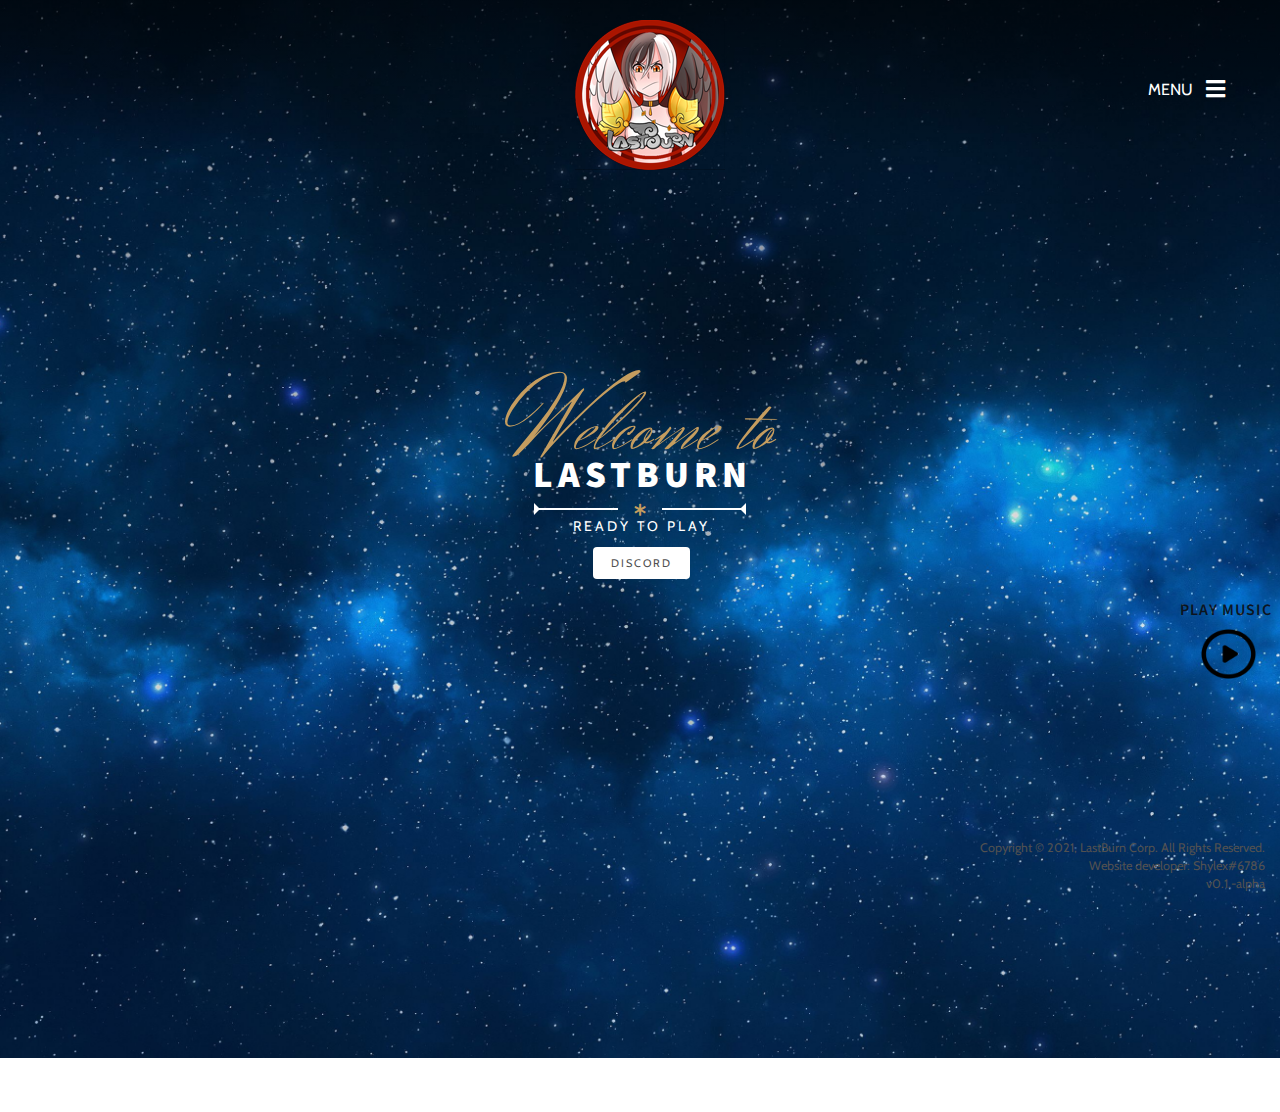
<file: LastBurn/index.html>
<!DOCTYPE html>
<html lang="en">

<head>
	<meta charset="UTF-8">
	<meta http-equiv="X-UA-Compatible" content="IE=edge,chrome=1" />
	<meta http-equiv="refresh" content="3600" />
	<meta name="apple-mobile-web-app-capable" content="yes" />
	<meta name="viewport"
		content="width=device-width, user-scalable=no, initial-scale=1.0, maximum-scale=1.0, minimum-scale=1.0" />
	<meta name="author" content="Shylex#6786, estebanalbarran1996@gmail.com" />
	<meta name="description"
		content="LastBurn is now here! A family on NosByte private server where you can find a large community of players and endless fun" />
	<meta name="keywords" content="NosByte, LastBurn, Server, Videogames, Nostale" />
	<meta name="copyright" content="Shylex#6786" />
	<meta name="robots" content="index, follow" />
	<link rel="shortcut icon" type="image/png" href="img/logo-150x150.png" />
	<link rel="stylesheet" type="text/css" href="styles.css" />
	<link rel="stylesheet" href="https://cdnjs.cloudflare.com/ajax/libs/font-awesome/5.11.2/css/all.min.css">
	<title>LastBurn</title>
</head>

<body class="open">
	<header>
		<div class="container">
			<nav class="nav">
				<div class="menu-toggle">
					<div class="menu-bar">
						<p>Menu</p>
					</div>
					<i class="fa fa-bars"></i>
				</div>
				<div class="logo"><img src="img/logo-150x150.png" alt="LastBurn Icon"></div>
				<ul class="nav-list">
					<li class="nav-item">
						<a href="index.html" class="nav-link">Home</a>
					</li>
					<li class="nav-item">
						<a href="register.html" target="_blank" class="nav-link">Register</a>
					</li>
					<li class="nav-item">
						<a href="download.html" target="_blank" class="nav-link">Download</a>
					</li>
					<li class="nav-item">
						<a href="about.html" target="_blank" class="nav-link">About</a>
					</li>
				</ul>
			</nav>
		</div>
	</header>

	<section class="bg-page" id="bg-page">
		<div class="container">
			<h2 class="sub-headline">
				<span class="first-letter">W</span>elcome to
			</h2>
			<h1 class="headline">LastBurn</h1>

			<div class="headline-description">
				<div class="separator">
					<div class="line line-left"></div>
					<div class="asterisk"><i class="fas fa-asterisk"></i></div>
					<div class="line line-right"></div>
				</div>

				<div class="single-animation">
					<h5>Ready to Play</h5>
					<a href="https://discord.gg/hZqkje2" target="_blank" class="midbutton bt-mb">Discord</a>
				</div>

				<div class="pp">
					<img src="img/PPlay.png" alt="Play Icon" id="PIcon">
				</div>

				<div class="music">
				<div class="musicText"><p>Play Music</p></div>
					<audio id="mySong">
						<source src="media/Stronger.mp3" type="audio/mp3">
						Your browser does not support the audio element.
					</audio>
				<script>
					var mySong = document.getElementById("mySong");
					var icon = document.getElementById("PIcon");

					icon.onclick = function(){
						if(mySong.paused){
							mySong.play();
							icon.src = "img/PPause.png";
						}else{
							mySong.pause();
							icon.src = "img/PPlay.png";
						}
					}
				</script>
			</div>
		</div>
	</section>
		
	<article class="copyright">
		<small>Copyright &copy; 2021, LastBurn Corp. All Rights Reserved.</small><br>
		<small>Website developer: Shylex#6786</small><br>
		<small>v0.1.-alpha</small>
	</article>

	<script src="main.js" type="text/javascript"></script>
</body>
</html>
</file>
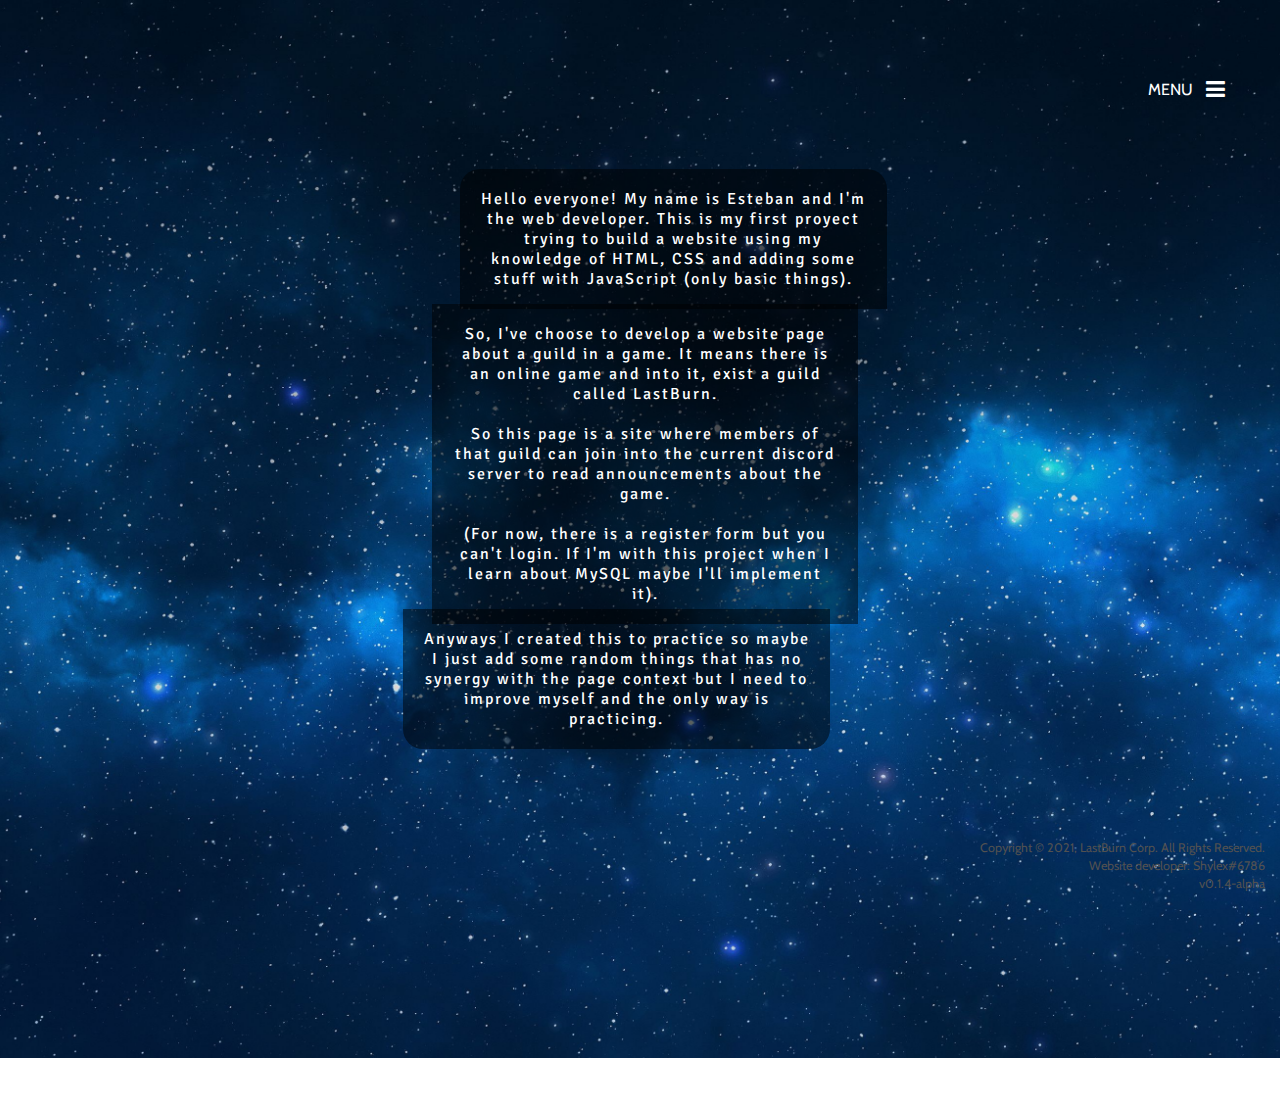
<file: LastBurn/about.html>
<!DOCTYPE html>
<html lang="en">

<head>
	<meta charset="UTF-8">
	<meta http-equiv="X-UA-Compatible" content="IE=edge,chrome=1" />
	<meta http-equiv="refresh" content="300" />
	<meta name="apple-mobile-web-app-capable" content="yes" />
	<meta name="viewport"
		content="width=device-width, user-scalable=no, initial-scale=1.0, maximum-scale=1.0, minimum-scale=1.0" />
	<meta name="author" content="Shylex#6786, estebanalbarran1996@gmail.com" />
	<meta name="description"
		content="LastBurn is now here! A family on NosByte private server where you can find a large community of players and endless fun" />
	<meta name="keywords" content="NosByte, LastBurn, Server, Videogames, Nostale" />
	<meta name="copyright" content="Shylex#6786" />
	<meta name="robots" content="index, follow" />
	<link rel="shortcut icon" type="image/png" href="img/logo-150x150.png" />
	<link rel="stylesheet" type="text/css" href="about.css" />
	<link href="https://fonts.googleapis.com/css2?family=Bebas+Neue&family=Signika:wght@500;600&display=swap" rel="stylesheet">
	<link rel="stylesheet" href="https://stackpath.bootstrapcdn.com/font-awesome/4.7.0/css/font-awesome.min.css" integrity="sha384-wvfXpqpZZVQGK6TAh5PVlGOfQNHSoD2xbE+QkPxCAFlNEevoEH3Sl0sibVcOQVnN" crossorigin="anonymous">

	<title>About</title>
</head>

<body class="open">
	<header>
		<div class="container">
			<nav class="nav">
				<div class="menu-toggle">
					<div class="menu-bar">
						<p>Menu</p>
					</div>
					<i class="fa fa-bars"></i>
				</div>
				<a href="index.html" class="logo"></a>
				<ul class="nav-list">
					<li class="nav-item">
						<a href="index.html" class="nav-link">Home</a>
					</li>
					<li class="nav-item">
						<a href="register.html" target="_blank" class="nav-link">Register</a>
					</li>
					<li class="nav-item">
						<a href="download.html" target="_blank" class="nav-link">Download</a>
					</li>
					<li class="nav-item">
						<a href="about.html" target="_blank" class="nav-link">About</a>
					</li>
				</ul>
			</nav>
		</div>
	</header>


	<section class="bg-page" id="bg-page">
		<div class="about-me_1">
			<p>Hello everyone! My name is Esteban and I'm the web developer. This is my first proyect trying to build a website using my knowledge of HTML, CSS and adding some stuff with JavaScript (only basic things).</p>
		</div>
		<div class="about-me_2">
			<p>So, I've choose to develop a website page about a guild in a game. It means there is an online game and into it, exist a guild called LastBurn. </br></br>
			So this page is a site where members of that guild can join into the current discord server to read announcements about the game. </br></br>
			(For now, there is a register form but you can't login. If I'm with this project when I learn about MySQL maybe I'll implement it).</p>	
		</div>
		<div class="about-me_3">
			<p>Anyways I created this to practice so maybe I just add some random things that has no synergy with the page context but I need to improve myself and the only way is practicing.</p>
		</div>
	</section>

	<article class="copyright">
		<small>Copyright &copy; 2021, LastBurn Corp. All Rights Reserved.</small><br>
		<small>Website developer: Shylex#6786</small><br>
		<small>v0.1.4-alpha</small>
	</article>

	<script src="about.js"></script>
</body>
</html>
</file>
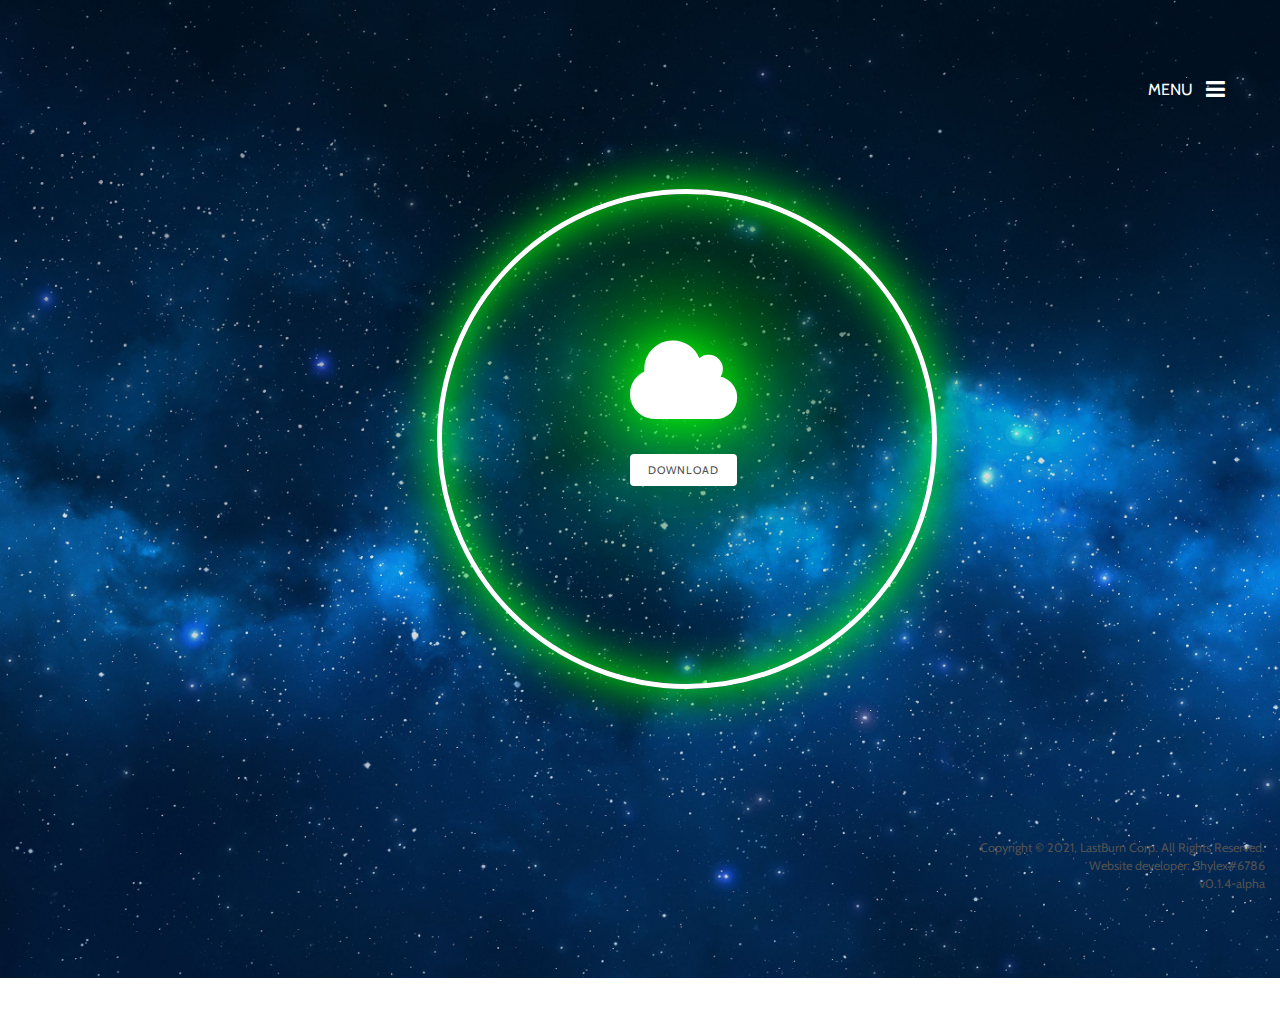
<file: LastBurn/download.html>
<!DOCTYPE html>
<html lang="en">

<head>
	<meta charset="UTF-8">
	<meta http-equiv="X-UA-Compatible" content="IE=edge,chrome=1" />
	<meta http-equiv="refresh" content="300" />
	<meta name="apple-mobile-web-app-capable" content="yes" />
	<meta name="viewport"
		content="width=device-width, user-scalable=no, initial-scale=1.0, maximum-scale=1.0, minimum-scale=1.0" />
	<meta name="author" content="Shylex#6786, estebanalbarran1996@gmail.com" />
	<meta name="description"
		content="LastBurn is now here! A family on NosByte private server where you can find a large community of players and endless fun" />
	<meta name="keywords" content="NosByte, LastBurn, Server, Videogames, Nostale" />
	<meta name="copyright" content="Shylex#6786" />
	<meta name="robots" content="index, follow" />
	<link rel="shortcut icon" type="image/png" href="img/logo-150x150.png" />
	<link rel="stylesheet" type="text/css" href="download.css" />
	<link rel="stylesheet" href="https://fonts.googleapis.com/css2?family=Bebas+Neue&family=Signika:wght@500;600&display=swap">
	<link rel="stylesheet" href="https://stackpath.bootstrapcdn.com/font-awesome/4.7.0/css/font-awesome.min.css" integrity="sha384-wvfXpqpZZVQGK6TAh5PVlGOfQNHSoD2xbE+QkPxCAFlNEevoEH3Sl0sibVcOQVnN" crossorigin="anonymous">

	<title>Download</title>
</head>

<body class="open">
	<header>
		<div class="container">
			<nav class="nav">
				<div class="menu-toggle">
					<div class="menu-bar">
						<p>Menu</p>
					</div>
					<i class="fa fa-bars"></i>
				</div>
				<a href="index.html" class="logo"></a>
				<ul class="nav-list">
					<li class="nav-item">
						<a href="index.html" class="nav-link">Home</a>
					</li>
					<li class="nav-item">
						<a href="register.html" target="_blank" class="nav-link">Register</a>
					</li>
					<li class="nav-item">
						<a href="download.html" target="_blank" class="nav-link">Download</a>
					</li>
					<li class="nav-item">
						<a href="about.html" target="_blank" class="nav-link">About</a>
					</li>
				</ul>
			</nav>
		</div>
	</header>

	<section class="bg-page" id="bg-page">
		<div class="container">
			<div class="cloud">
				<i class="fa fa-cloud" id="DIcon" aria-hidden="false"></i>
			</div>
			<div class="enlace">
				<a href="chrome-extension://bigefpfhnfcobdlfbedofhhaibnlghod/mega/secure.html#/file/aBlQVZrb#ZjWJAqQyVx0OshP5VsHKbm0pUZlyDxoTuDO7draYF4o" target="_blank" class="file-download" id="press">Download</a>
			</div>

		</div>
		<div class="circle"></div>
		<svg>
			<filter id="wavy">
				<feTurbulence x="0" y="0" baseFrequency="0.009" numOctaves="5" seed="2"></feTurbulence>
				<feDisplacementMap in="SourceGraphic" scale="30"></feDisplacementMap>
			</filter>
		</svg>

	
	</section>

	<article class="copyright">
		<small>Copyright &copy; 2021, LastBurn Corp. All Rights Reserved.</small><br>
		<small>Website developer: Shylex#6786</small><br>
		<small>v0.1.4-alpha</small>
	</article>

	<script src="download.js"></script>
</body>
</html>
</file>
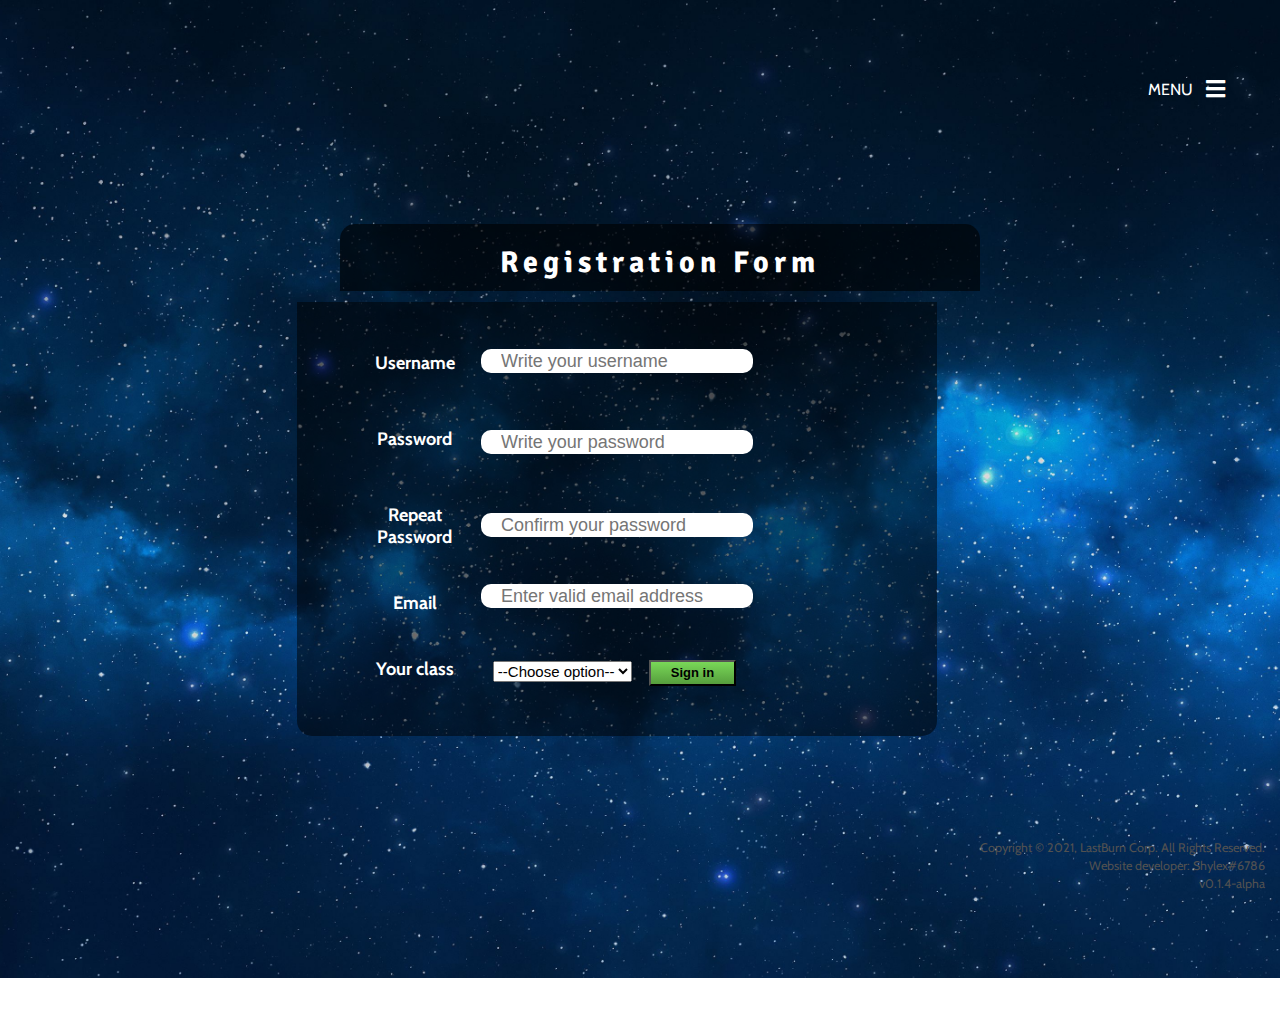
<file: LastBurn/register.html>
<!DOCTYPE html>
<html lang="en">

<head>
	<meta charset="UTF-8">
	<meta http-equiv="X-UA-Compatible" content="IE=edge,chrome=1" />
	<meta http-equiv="refresh" content="300" />
	<meta name="apple-mobile-web-app-capable" content="yes" />
	<meta name="viewport"
		content="width=device-width, user-scalable=no, initial-scale=1.0, maximum-scale=1.0, minimum-scale=1.0" />
	<meta name="author" content="Shylex#6786, estebanalbarran1996@gmail.com" />
	<meta name="description"
		content="LastBurn is now here! A family on NosByte private server where you can find a large community of players and endless fun" />
	<meta name="keywords" content="NosByte, LastBurn, Server, Videogames, Nostale" />
	<meta name="copyright" content="Shylex#6786" />
	<meta name="robots" content="index, follow" />
	<link rel="shortcut icon" type="image/png" href="img/logo-150x150.png" />
	<link rel="stylesheet" type="text/css" href="register.css" />
	<link rel="stylesheet" href="https://cdnjs.cloudflare.com/ajax/libs/font-awesome/5.11.2/css/all.min.css">
	<link href="https://fonts.googleapis.com/css2?family=Bebas+Neue&family=Signika:wght@500;600&display=swap" rel="stylesheet">
	<title>Register</title>
</head>

<body class="open">
	<header>
		<div class="container">
			<nav class="nav">
				<div class="menu-toggle">
					<div class="menu-bar">
						<p>Menu</p>
					</div>
					<i class="fa fa-bars"></i>
				</div>
				<a href="index.html" class="logo"></a>
				<ul class="nav-list">
					<li class="nav-item">
						<a href="index.html" class="nav-link">Home</a>
					</li>
					<li class="nav-item">
						<a href="register.html" target="_blank" class="nav-link">Register</a>
					</li>
					<li class="nav-item">
						<a href="download.html" target="_blank" class="nav-link">Download</a>
					</li>
					<li class="nav-item">
						<a href="about.html" target="_blank" class="nav-link">About</a>
					</li>
				</ul>
			</nav>
		</div>
	</header>

	<section class="bg-page" id="bg-page">
		<div class="regform"><h1>Registration Form</h1></div>
		<div class="main">
			<form>
				<div id="name">
					<h2 class="name">Username</h2>
					<input class="username" type="text" name="first_name" required placeholder="Write your username"><br>
									
					<h2 class="password-one">Password</h2>
					<input class="pass-one" id="password-one-confirm" type="password" name="password" required placeholder="Write your password">

					<h2 class="password-two">Repeat Password</h2>
					<input class="pass-two" id="password-two-confirm" type="password" name="password" required placeholder="Confirm your password">

					<h2 class="name">Email</h2>
					<input class="email" type="email" name="email" required placeholder="Enter valid email address" onkeydown="validation()">

					<h2 class="name">Your class</h2>
					<select class="option" name="subject">
						<option class="mark" disabled="disabled" selected="selected">--Choose option--</option>
						<option>Archer</option>
						<option>Mage</option>
						<option>Swordman</option>
						<option>Martial Artist</option>
					</select>
					
					<button class="rbutton" type="submit">Sign in</button>
				</div>
			</form>
		</div>
	</section>

	<article class="copyright">
		<small>Copyright &copy; 2021, LastBurn Corp. All Rights Reserved.</small><br>
		<small>Website developer: Shylex#6786</small><br>
		<small>v0.1.4-alpha</small>
	</article>
	
	</section>


	<script src="register.js"></script>
</body>

</html>
</file>
<file: LastBurn/styles.css>
/* Set for every page */

@import url('https://fonts.googleapis.com/css?family=Cabin|Herr+Von+Muellerhoff|Source+Sans+Pro:400,900&display=swap');

* {
	margin: 0px;
	padding: 0px;
}

:root{
	--main-font: 'Source Sans Pro', sans-serif;
	--secondary-font: 'Herr Von Muellerhoff' , cursive;
	--body-font: 'Cabin' , sans-serif;
	--main-font-color-dark: #252525;
	--secondary-font-color: #c59d5f;
	--body-font-color: #515151;
}

html{
	font-family: var(--body-font);
	font-size: 10px;
	color: var(--body-font-color);
	scroll-behavior: smooth;
}

section{
	padding: 7.9rem 0;
}

img{
	width: 100%;
	max-width: 100%;
}

a{
	text-decoration: none;
}

p{
	font-size: 1.6rem;
}

.container{
	width: 100%;
	max-width: 122.5rem;
	margin: 0 auto;
	padding: 0 2.4rem;
}

header{
	width: 100%;
	position: absolute;
	top: 0;
	left: 0;
	z-index: 1;
	background-image: linear-gradient(to bottom, rgb(0,0,0,.5), transparent);
}

.nav{
	height: 7,2rem;
	display: flex;
	align-items: center;
	justify-content: center;
}

.menu-bar{
	position: relative;
	padding: 2px;
	left: -60px;
	bottom: -23px;
	text-transform: uppercase;
}

.menu-toggle{
	color: #fff;
	font-size: 2.2rem;
	position: absolute;
	top: 50%;
	transform: translateY(-50%);
	right: 2.5rem;
	cursor: pointer;
	z-index: 1500;
}

.nav-list{
	list-style: none;
	position: fixed;
	top: 0;
	left: -30%;
	width: 15%;
	height: 100vh;
	background-color: rgba(11, 12, 15, 0.6);
	padding: 4.4rem;
	display: flex;
	flex-direction: column;
	justify-content: space-evenly;
	z-index: 1250;
	transform: translateX(135%);
	transition: transform .5s;
}

.nav::before{
	content: '';
	position: fixed;
	top: 0;
	left: 0;
	width: 100vh;
	height: 100vh;
	z-index: 1000;
	opacity: 0;
	transform: scale(0);
}

.open .fa-bars{
	display: block;
}

.open .nav-list{
	transform: translateX(0);
}

.open .nav::before{
	opacity: 1;
	transform: scale(1);
}

.nav-item{
	border-bottom: 2px solid rgb(255,255,255, .3);
}

.nav-link{
	display: block;
	color: #fff;
	text-transform: uppercase;
	font-size: 1.6rem;
	letter-spacing: 2px;
	margin-right: -2px;
	transition: color.5s;
}

.nav-link:hover{
	color: var(--secondary-font-color);
}

.bg-page{
	width: 100%;
	height: 100vh;
	background: url("img/background-page.png") center no-repeat;
	background-size: cover;
	display: flex;
	align-items: center;
	text-align: center;
}

html, body{
	max-width: 100%;
	overflow-x: hidden;
	overflow-y: hidden;
}

.copyright{
	position: relative;
	font-size: 1.5rem;
	bottom: 220px;
	right: 15px;
	text-align: right;
}

/* Index CSS  */

.sub-headline{
	font-size: 8.5rem;
	font-family: var(--secondary-font);
	color: var(--secondary-font-color);
	font-weight: 100;
	line-height: .4;
	letter-spacing: 2px;
}

.first-letter{
	text-transform: uppercase;
	font-size: 10.3rem;
}

.headline{
	color: #fff;
	font-size: 3.7rem;
	font-family: var(--main-font);
	text-transform: uppercase;
	font-weight: 900;
	letter-spacing: .5rem;
	margin-right: -.5rem;
}

.separator{
	display: flex;
	align-items: center;
	justify-content: center;
}

.line{
	width: 100%;
	max-width: 8.4rem;
	height: .25rem;
	background-color: #fff;
	position: relative;
}

.line-right::before,
.line-left::before{
	content: '';
	position: absolute;
	top: 50%;
	transform: translateY(-50%);
	border: .6rem solid transparent;
}

.line-right::before{
	border-right-color: #fff;
	right: 0;
}

.line-left::before{
	border-left-color: #fff;
	left: 0;
}

.asterisk{
	font-size: 1.2rem;
	color: var(--secondary-font-color);
	margin: 0 1.6rem;
}

.headline-description h5{
	color: #fff;
	font-size: 1.4rem;
	font-weight: 100;
	text-transform: uppercase;
	margin-bottom: 1.2rem;
	letter-spacing: 3px;
	margin-right: -3px;
}

.midbutton{
	display: inline-block;
	text-transform: uppercase;
	letter-spacing: 2px;
	margin-right: -2px;
}

.bt-mb{
	font-size: 1.1rem;
	background-color: #fff;
	padding: .9rem 1.8rem;
	color: var(--body-font-color);
	border-radius: .4rem;
	transition: background-color .5s;
}

.bt-mb:hover,
.bt-mb:focus{
	color: #fff;
	background-color: var(--secondary-font-color);
}

.logo{
	display: block;
	position: relative;
	top: 20px;
	left: 10px;
}


.pp{
	position: relative;
	top: 50px;
	left: 1173px;
	width: 55px;
	height: 50px;
}

#PIcon{
	width: 150px;
	height: 50px;
	cursor: pointer;
}

.musicText{
	position: relative;
	top: -30px;
	left: 586px;
	text-transform: uppercase;
	font-family: var(--main-font);
	color: rgba(14, 12, 12, 0.876);
	font-weight: 600;
	letter-spacing: 0.1em;
}
</file>
<file: LastBurn/about.css>
/* Set for every page */

@import url('https://fonts.googleapis.com/css?family=Cabin|Herr+Von+Muellerhoff|Source+Sans+Pro:400,900&display=swap');

* {
	margin: 0px;
	padding: 0px;
}

:root{
	--main-font: 'Source Sans Pro', sans-serif;
	--secondary-font: 'Herr Von Muellerhoff' , cursive;
	--body-font: 'Cabin' , sans-serif;
	--main-font-color-dark: #252525;
	--secondary-font-color: #c59d5f;
	--body-font-color: #515151;
}

html{
	font-family: var(--body-font);
	font-size: 10px;
	color: var(--body-font-color);
	scroll-behavior: smooth;
}

section{
	padding: 7.9rem 0;
}

img{
	width: 100%;
	max-width: 100%;
}

a{
	text-decoration: none;
}

p{
	font-size: 1.6rem;
}

.container{
	width: 100%;
	max-width: 122.5rem;
	margin: 0 auto;
	padding: 0 2.4rem;
}

header{
	width: 100%;
	position: absolute;
	top: 0;
	left: 0;
	z-index: 1;
	background-image: linear-gradient(to bottom, rgb(0,0,0,.5), transparent);
}

.nav{
	height: 7,2rem;
	display: flex;
	align-items: center;
	justify-content: center;
}

.menu-bar{
	position: relative;
	display: flex;
	padding: 2px;
	top: 100px;
	left: -60px;
	bottom: -23px;
	text-transform: uppercase;
}


.menu-toggle{
	color: #fff;
	font-size: 2.2rem;
	position: absolute;
	top: 50%;
	transform: translateY(-50%);
	right: 2.5rem;
	cursor: pointer;
	z-index: 1500;
}

.nav-list{
	list-style: none;
	position: fixed;
	top: 0;
	left: -30%;
	width: 15%;
	height: 100vh;
	background-color: rgba(11, 12, 15, 0.6);
	padding: 4.4rem;
	display: flex;
	flex-direction: column;
	justify-content: space-evenly;
	z-index: 1250;
	transform: translateX(135%);
	transition: transform .5s;
}

.nav::before{
	content: '';
	position: fixed;
	top: 0;
	left: 0;
	width: 100vh;
	height: 100vh;
	z-index: 1000;
	opacity: 0;
	transform: scale(0);
}

.open .fa-bars{
	display: block;
}

.fa-bars{
	display: flex;
	position: relative;
	top: 77px;
}


.open .nav-list{
	transform: translateX(0);
}

.open .nav::before{
	opacity: 1;
	transform: scale(1);
}

.nav-item{
	border-bottom: 2px solid rgb(255,255,255, .3);
}

.nav-link{
	display: block;
	color: #fff;
	text-transform: uppercase;
	font-size: 1.6rem;
	letter-spacing: 2px;
	margin-right: -2px;
	transition: color.5s;
}

.nav-link:hover{
	color: var(--secondary-font-color);
}

.bg-page{
	width: 100vw;
	height: 100vh;
	background: url("img/background-page.png") center no-repeat;
	background-size: cover;
	display: flex;
	align-items: left;
	text-align: left;
}

html, body{
	max-width: 100%;
	overflow-x: hidden;
	overflow-y: hidden;
}

.copyright{
	position: relative;
	font-size: 1.5rem;
	bottom: 220px;
	right: 15px;
	text-align: right;
}


/* About CSS  */

.about-me_1{
	position: relative;
	width: 1400px;
	margin: auto;
	padding: 20px 20px 20px 20px;
	color: #FFFFFF;
	background-color: rgb(0,0,0,.5);
	text-align: center;
	top: -290px;
	left: 460px;
	border-radius: 20px 20px 0px 0px;
	font-size: 15px;
	font-family: 'Signika', sans-serif;
	letter-spacing: 2px;
}

.about-me_2{
	position: relative;
	width: 1400px;
	margin: auto;
	padding: 20px 20px 20px 20px;
	color: #FFFFFF;
	background-color: rgb(0,0,0,.5);
	text-align: center;
	top: -65px;
	left: 5px;
	border-radius: 0px 0px 0px 0px;
	font-size: 15px;
	font-family: 'Signika', sans-serif;
	letter-spacing: 2px;
}

.about-me_3{
	position: relative;
	width: 1400px;
	margin: auto;
	padding: 20px 20px 20px 20px;
	color: #FFFFFF;
	background-color: rgb(0,0,0,.5);
	text-align: center;
	top: 150px;
	left: -450px;
	border-radius: 0px 0px 20px 20px;
	font-size: 15px;
	font-family: 'Signika', sans-serif;
	letter-spacing: 2px;
}
</file>
<file: LastBurn/download.css>
/* Set for every page */

@import url('https://fonts.googleapis.com/css?family=Cabin|Herr+Von+Muellerhoff|Source+Sans+Pro:400,900&display=swap');

* {
	margin: 0px;
	padding: 0px;
}

:root{
	--main-font: 'Source Sans Pro', sans-serif;
	--secondary-font: 'Herr Von Muellerhoff' , cursive;
	--body-font: 'Cabin' , sans-serif;
	--main-font-color-dark: #252525;
	--secondary-font-color: #c59d5f;
	--body-font-color: #515151;
}

html{
	font-family: var(--body-font);
	font-size: 10px;
	color: var(--body-font-color);
	scroll-behavior: smooth;
}

section{
	padding: 3.9rem 0;
}

a{
	text-decoration: none;
}

p{
	font-size: 1.6rem;
}

header{
	width: 100%;
	position: absolute;
	top: 0;
	left: 0;
	z-index: 1;
	background-image: linear-gradient(to bottom, rgb(0,0,0,.5), transparent);
}

.nav{
	height: 7,2rem;
	display: flex;
	align-items: center;
	justify-content: center;
}

.menu-bar{
	position: relative;
	padding: 2px;
	left: -60px;
	bottom: -23px;
	text-transform: uppercase;
	display: flex;
	position: relative;
	top: 100px;
}

.menu-toggle{
	color: #fff;
	font-size: 2.2rem;
	position: absolute;
	top: 50%;
	transform: translateY(-50%);
	right: 2.5rem;
	cursor: pointer;
	z-index: 1500;
}


.nav-list{
	list-style: none;
	position: fixed;
	top: 0;
	left: -30%;
	width: 15%;
	height: 100vh;
	background-color: rgba(11, 12, 15, 0.6);
	padding: 4.4rem;
	display: flex;
	flex-direction: column;
	justify-content: space-evenly;
	z-index: 1250;
	transform: translateX(135%);
	transition: transform .5s;
}

.nav::before{
	content: '';
	position: fixed;
	top: 0;
	left: 0;
	width: 100vh;
	height: 100vh;
	z-index: 1000;
	opacity: 0;
	transform: scale(0);
}

.open .fa-bars{
	display: block;
}

.fa-bars{
	display: flex;
	position: relative;
	top: 77px;
}

.open .nav-list{
	transform: translateX(0);
}

.nav-item{
	border-bottom: 2px solid rgb(255,255,255, .3);
}

.nav-link{
	display: block;
	color: #fff;
	text-transform: uppercase;
	font-size: 1.6rem;
	letter-spacing: 2px;
	margin-right: -2px;
	transition: color.5s;
}

.nav-link:hover{
	color: var(--secondary-font-color);
}

.bg-page{
	width: 100%;
	height: 100vh;
	background: url("img/background-page.png") center no-repeat;
	background-size: cover;
	display: flex;
	align-items: center;
	text-align: center;
}

.copyright{
	position: relative;
	font-size: 1.5rem;
	bottom: 140px;
	right: 15px;
	text-align: right;
}

html, body{
	max-width: 100%;
	overflow-x: hidden;
	overflow-y: hidden;
}


/* Download CSS*/

.circle{
	position: relative;
	top: -50px;
	left: 280px;
	width: 600px;
	height: 600px;
}

.circle:before{
	content: '';
	position: absolute;
	top: 50px;
	left: 50px;
	right: 50px;
	bottom: 50px;
	border: 5px solid #fff;
	border-radius: 50%;
	box-shadow: 0 0 50px #0f0,
				inset 0 0 50px #0f0;
	animation: animate 5s linear infinite;
}

.circle:nth-child(2):before{
	animation-delay: -2.5s;
}

@keyframes animate
{
	0%
	{
		box-shadow: 0 0 50px #0f0,
					inset 0 0 50px #0f0; 
		filter: hue-rotate(0deg);
	}
	20%
	{
		box-shadow: 0 0 60px #0f0,
					inset 0 0 60px #0f0; 
	}
	40%
	{
		box-shadow: 0 0 40px #0f0,
					inset 0 0 40px #0f0;
	}
	60%
	{
		box-shadow: 0 0 80px #0f0,
					inset 0 0 80px #0f0; 
	}
	80%
	{
		box-shadow: 0 0 100px #0f0,
					inset 0 0 100px #0f0; 
	}
	100%
	{
		box-shadow: 0 0 50px #0f0,
					inset 0 0 50px #0f0; 
		filter: hue-rotate(360deg);
	}
}

svg{
width: 0;
height: 0;
}


.cloud{
	position: relative;
	color: #fff;
	font-size: 100px;
	top: -90px;
	left: 630px;
	text-shadow: 0 0 50px #0f0,
				0 0 100px #0f0,
				0 0 150px #0f0,
				0 0 200px #0f0,
				0 0 250px #0f0;

	animation: animate 5s linear infinite;
}

@keyframes animate
{
	0%
	{
		filter: hue-rotate(0deg);
	}
	20%
	{
		filter: hue-rotate(72deg);
	}
	40%
	{
		filter: hue-rotate(144deg);
	}
	60%
	{
		filter: hue-rotate(216deg);
	}
	80%
	{
		filter: hue-rotate(288deg);
	}
	100%
	{
		filter: hue-rotate(360deg);
	}
}

.file-download{
	position: relative;
	display: inline-block;
	font-weight: 100px;
	letter-spacing: 1px;
	top: 50px;
	left: 135px;
	font-size: 20px;
	padding: 1px;
	border-radius: 1px;
	display: inline-block;
	text-transform: uppercase;
	font-size: 20px;
}

.enlace{
	position: relative;
	display: inline-block;
	top: -150px;
	left: 500px;
	z-index: 1;
}

#press{
	position: relative;
	top: 70px;
	left: 130px;
	font-size: 1.1rem;
	background-color: #fff;
	padding: .9rem 1.8rem;
	color: var(--body-font-color);
	border-radius: .4rem;
	cursor: pointer;
	transition: background-color .5s;
}
	

#press:hover{
	background-color: #0cca3c;
}
</file>
<file: LastBurn/register.css>
/* Set for every page */

@import url('https://fonts.googleapis.com/css?family=Cabin|Herr+Von+Muellerhoff|Source+Sans+Pro:400,900&display=swap');

* {
	margin: 0px;
	padding: 0px;
}

:root{
	--main-font: 'Source Sans Pro', sans-serif;
	--secondary-font: 'Herr Von Muellerhoff' , cursive;
	--body-font: 'Cabin' , sans-serif;
	--main-font-color-dark: #252525;
	--secondary-font-color: #c59d5f;
	--body-font-color: #515151;
}

html{
	font-family: var(--body-font);
	font-size: 10px;
	color: var(--body-font-color);
	scroll-behavior: smooth;
}

section{
	padding: 3.9rem 0;
}

a{
	text-decoration: none;
}

p{
	font-size: 1.6rem;
}

header{
	width: 100%;
	position: absolute;
	top: 0;
	left: 0;
	z-index: 1;
	background-image: linear-gradient(to bottom, rgb(0,0,0,.5), transparent);
}

.nav{
	height: 7,2rem;
	display: flex;
	align-items: center;
	justify-content: center;
}

.menu-bar{
	position: relative;
	padding: 2px;
	left: -60px;
	bottom: -23px;
	text-transform: uppercase;
	display: flex;
	position: relative;
	top: 100px;
}

.menu-toggle{
	color: #fff;
	font-size: 2.2rem;
	position: absolute;
	top: 50%;
	transform: translateY(-50%);
	right: 2.5rem;
	cursor: pointer;
	z-index: 1500;
}


.nav-list{
	list-style: none;
	position: fixed;
	top: 0;
	left: -30%;
	width: 15%;
	height: 100vh;
	background-color: rgba(11, 12, 15, 0.6);
	padding: 4.4rem;
	display: flex;
	flex-direction: column;
	justify-content: space-evenly;
	z-index: 1250;
	transform: translateX(135%);
	transition: transform .5s;
}

.nav::before{
	content: '';
	position: fixed;
	top: 0;
	left: 0;
	width: 100vh;
	height: 100vh;
	z-index: 1000;
	opacity: 0;
	transform: scale(0);
}

.open .fa-bars{
	display: block;
}

.fa-bars{
	display: flex;
	position: relative;
	top: 77px;
}

.open .nav-list{
	transform: translateX(0);
}

.nav-item{
	border-bottom: 2px solid rgb(255,255,255, .3);
}

.nav-link{
	display: block;
	color: #fff;
	text-transform: uppercase;
	font-size: 1.6rem;
	letter-spacing: 2px;
	margin-right: -2px;
	transition: color.5s;
}

.nav-link:hover{
	color: var(--secondary-font-color);
}

.bg-page{
	width: 100%;
	height: 100vh;
	background: url("img/background-page.png") center no-repeat;
	background-size: cover;
	display: flex;
	align-items: center;
	text-align: center;
}

.copyright{
	position: relative;
	font-size: 1.5rem;
	bottom: 140px;
	right: 15px;
	text-align: right;
}

html, body{
	max-width: 100%;
	overflow-x: hidden;
	overflow-y: hidden;
}

/* Register CSS */

.regform{
	position: relative;
	width: 800px;
	margin: auto;
	padding: 20px 0px 10px 0px;
	color: #FFFFFF;
	background-color: rgb(0,0,0,.6);
	text-align: center;
	top: -232px;
	left: 340px;
	border-radius: 15px 15px 0px 0px;
	font-size: 15px;
	font-family: 'Signika', sans-serif;
	letter-spacing: 5px;
}

.main{
	position: relative;
	top: 30px;
	left: -343px;
	background-color: rgb(0,0,0,.5);
	width: 800px;
	margin: auto;
	border-radius: 0px 0px 15px 15px;
}

form{
	padding: 30px;
}

.name{
	position: relative;
	margin-left: 25px;
	margin-top: 20px;
	width: 125px;
	color: #FFF;
	font-size: 18px;
	font-weight: 700px;
}


.username{
	position: relative;
	left: center;
	top: -25px;
	line-height: 20px;
	border-radius: 10px;
	padding: 2px 20px;
	font-size: 18px;
	border: none;
}

.password-one{
	position: relative;
	margin-left: 25px;
	margin-top: 30px;
	width: 125px;
	color: #FFF;
	font-size: 18px;
	font-weight: 700px;
}

.password-two{
	position: relative;
	margin-left: 25px;
	margin-top: 30px;
	width: 125px;
	color: #FFF;
	font-size: 18px;
	font-weight: 700px;
}

.pass-one{
	position: relative;
	font-weight: 700px;
	padding: 2px 20px;
	top: -20px;
	line-height: 20px;
	border-radius: 10px;
	font-size: 18px;
	border: none;
}

.pass-two{
	position: relative;
	font-weight: 700px;
	padding: 2px 20px;
	top: -35px;
	line-height: 20px;
	border-radius: 10px;
	font-size: 18px;
	border: none;
}

.email{
	position: relative;
	left: center;
	top: -30px;
	line-height: 20px;
	border-radius: 10px;
	padding: 2px 20px;
	font-size: 18px;
	border: none;
}

.option{
	position: relative;
	left: -10px;
	top: -20px;
	font-size: 15px;
}

.rbutton{
	font: 700 13px/18px Helvetica, arial;
	padding: 2px 20px;
	position: relative;
	top: -20px;
	left: 5px;
	background: #569E3D linear-gradient(#79D858, #569E3D) repeat-x;
}

.rbutton:hover{
	color: #FFF;
}
</file>
